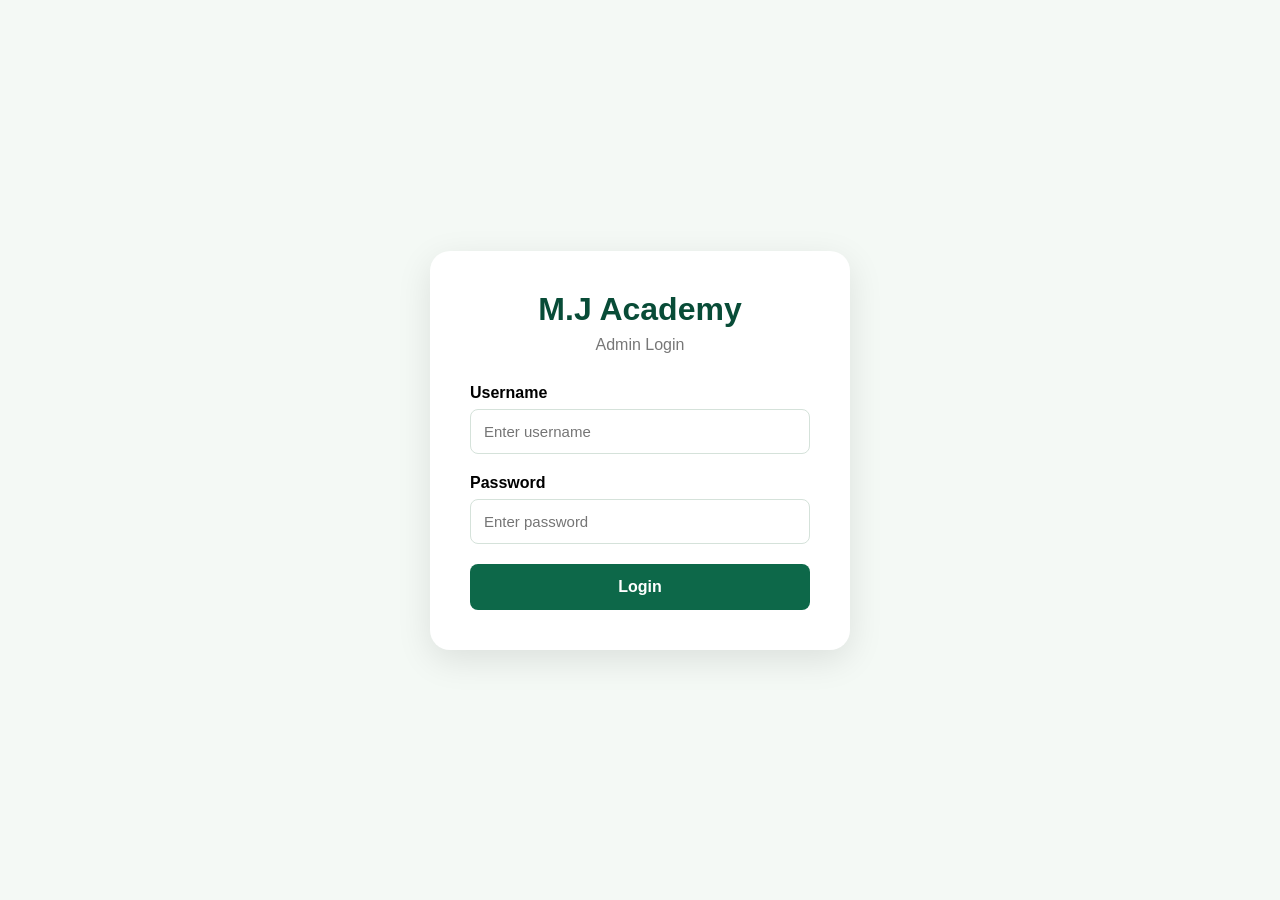
<file: src/main/resources/templates/admin-login.html>
<!DOCTYPE html>
<html lang="en">
<head>
    <meta charset="UTF-8">
    <meta name="viewport" content="width=device-width, initial-scale=1.0">

    <title>Admin Login | M.J Academy</title>

    <style>
        * {
            box-sizing: border-box;
            margin: 0;
            padding: 0;
        }

        body {
            min-height: 100vh;
            display: flex;
            align-items: center;
            justify-content: center;
            font-family: Arial, sans-serif;
            background: #f4f9f5;
        }

        .login-card {
            width: 90%;
            max-width: 420px;
            background: white;
            padding: 40px;
            border-radius: 20px;
            box-shadow: 0 10px 35px rgba(0,0,0,0.10);
        }

        .login-card h1 {
            text-align: center;
            color: #084c37;
            margin-bottom: 8px;
        }

        .login-card p {
            text-align: center;
            color: #777;
            margin-bottom: 30px;
        }

        .form-group {
            margin-bottom: 20px;
        }

        label {
            display: block;
            margin-bottom: 7px;
            font-weight: 600;
        }

        input {
            width: 100%;
            padding: 13px;
            border: 1px solid #d5e2da;
            border-radius: 8px;
            font-size: 15px;
        }

        input:focus {
            outline: none;
            border-color: #0d6849;
        }

        button {
            width: 100%;
            padding: 14px;
            border: none;
            border-radius: 8px;
            background: #0d6849;
            color: white;
            font-size: 16px;
            font-weight: bold;
            cursor: pointer;
        }

        button:hover {
            background: #084c37;
        }
    </style>
</head>

<body>

<div class="login-card">

    <h1>M.J Academy</h1>

    <p>Admin Login</p>

    <form action="/admin/login" method="post">

        <div class="form-group">
            <label for="username">Username</label>

            <input
                    type="text"
                    id="username"
                    name="username"
                    placeholder="Enter username"
                    required>
        </div>

        <div class="form-group">
            <label for="password">Password</label>

            <input
                    type="password"
                    id="password"
                    name="password"
                    placeholder="Enter password"
                    required>
        </div>

        <button type="submit">
            Login
        </button>

    </form>

</div>

</body>
</html>
</file>
